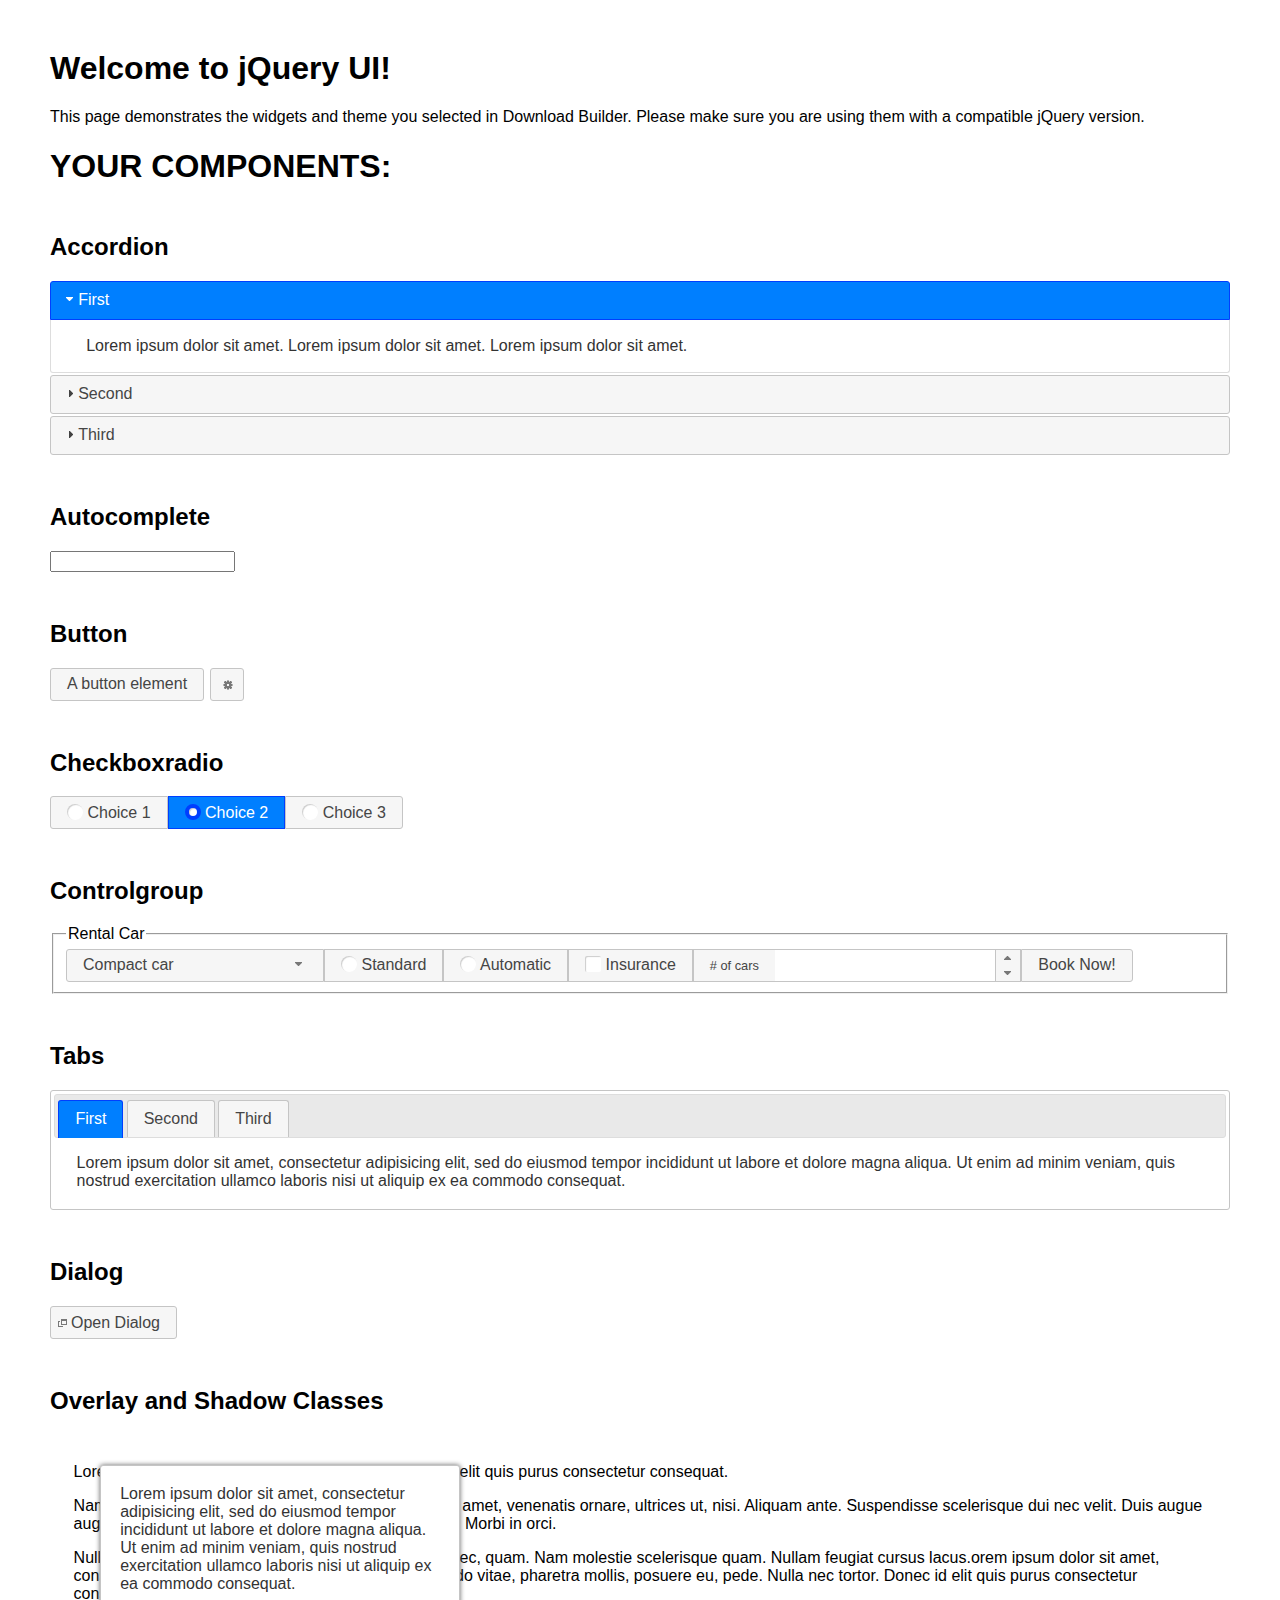
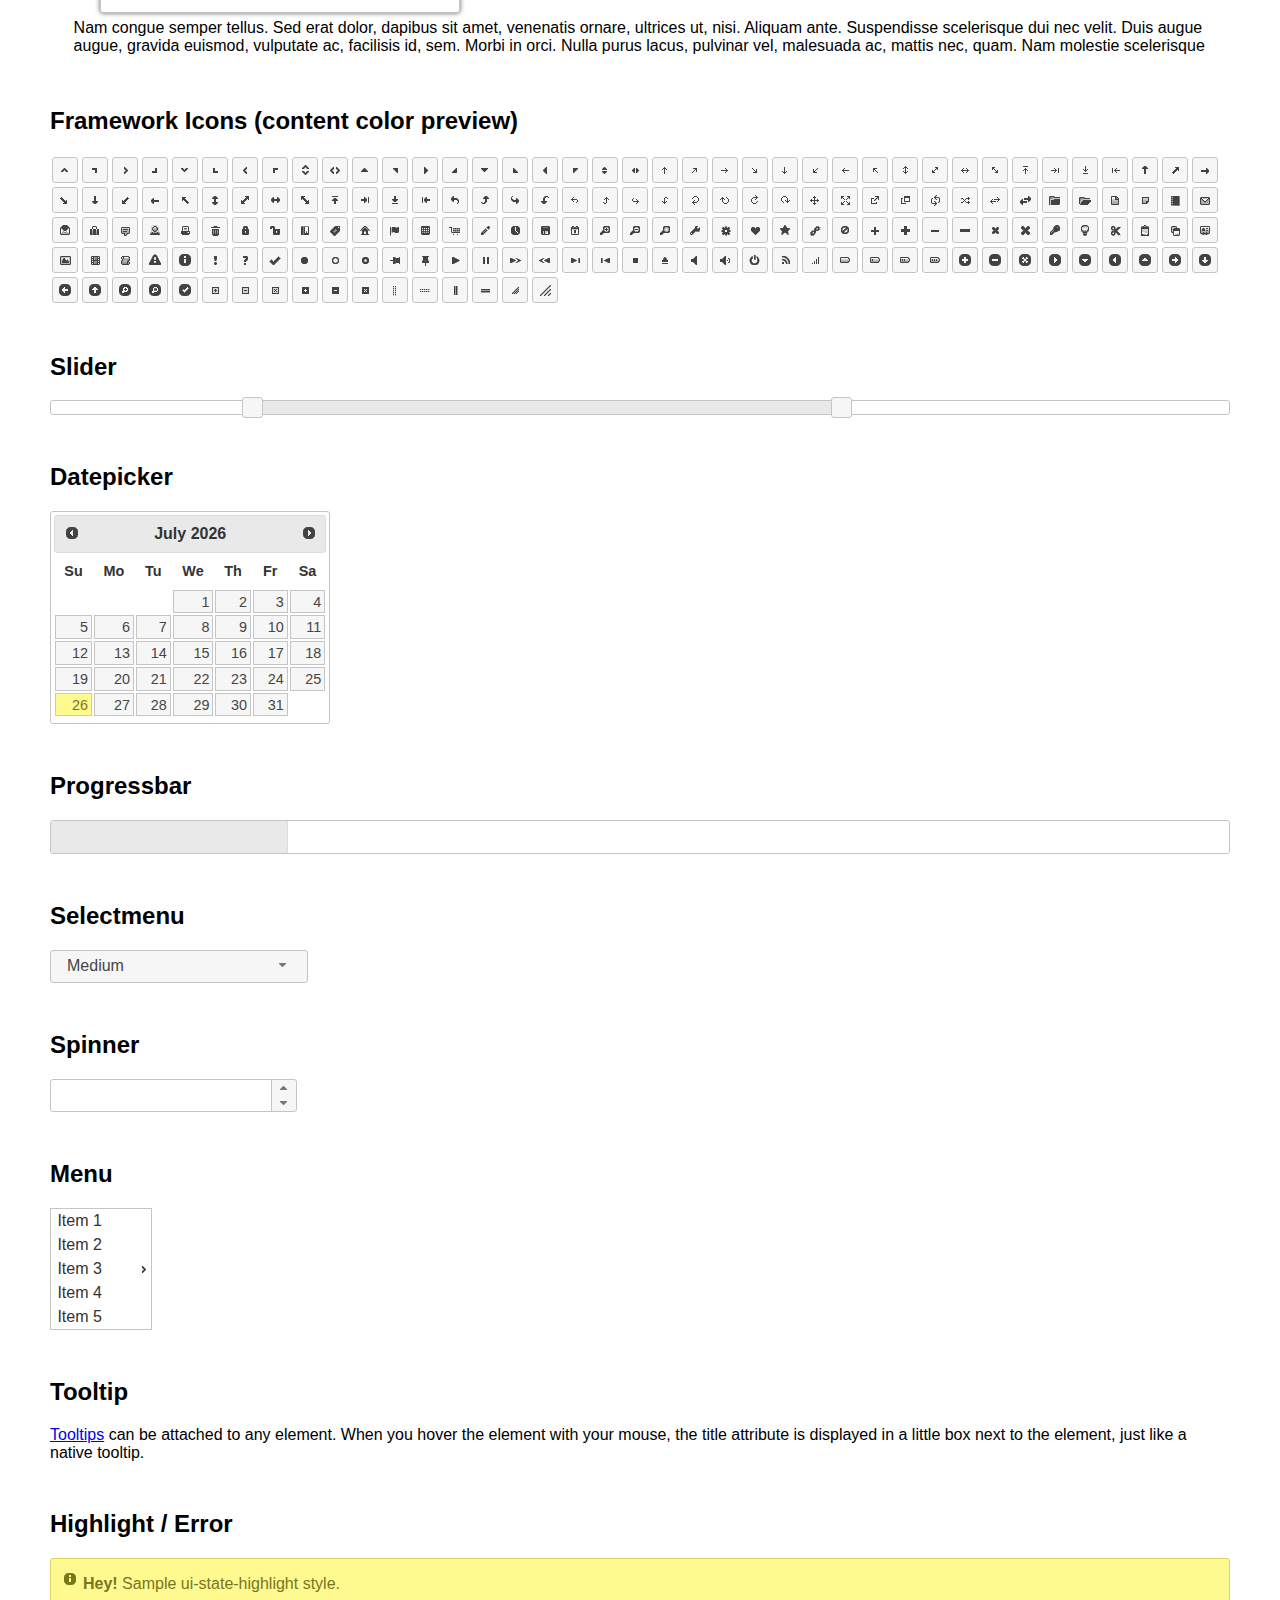
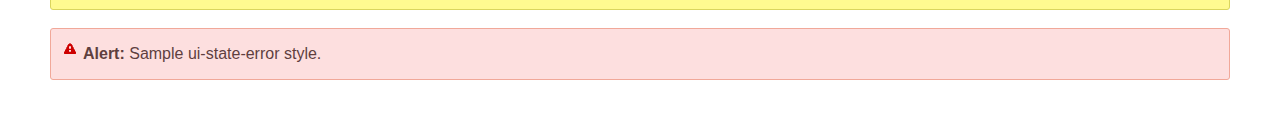
<file: staticfiles/grappelli/jquery/ui/index.html>
<!doctype html>
<html lang="us">
<head>
	<meta charset="utf-8">
	<title>jQuery UI Example Page</title>
	<link href="jquery-ui.css" rel="stylesheet">
	<style>
	body{
		font-family: "Trebuchet MS", sans-serif;
		margin: 50px;
	}
	.demoHeaders {
		margin-top: 2em;
	}
	#dialog-link {
		padding: .4em 1em .4em 20px;
		text-decoration: none;
		position: relative;
	}
	#dialog-link span.ui-icon {
		margin: 0 5px 0 0;
		position: absolute;
		left: .2em;
		top: 50%;
		margin-top: -8px;
	}
	#icons {
		margin: 0;
		padding: 0;
	}
	#icons li {
		margin: 2px;
		position: relative;
		padding: 4px 0;
		cursor: pointer;
		float: left;
		list-style: none;
	}
	#icons span.ui-icon {
		float: left;
		margin: 0 4px;
	}
	.fakewindowcontain .ui-widget-overlay {
		position: absolute;
	}
	select {
		width: 200px;
	}
	</style>
</head>
<body>

<h1>Welcome to jQuery UI!</h1>

<div class="ui-widget">
	<p>This page demonstrates the widgets and theme you selected in Download Builder. Please make sure you are using them with a compatible jQuery version.</p>
</div>

<h1>YOUR COMPONENTS:</h1>

<!-- Accordion -->
<h2 class="demoHeaders">Accordion</h2>
<div id="accordion">
	<h3>First</h3>
	<div>Lorem ipsum dolor sit amet. Lorem ipsum dolor sit amet. Lorem ipsum dolor sit amet.</div>
	<h3>Second</h3>
	<div>Phasellus mattis tincidunt nibh.</div>
	<h3>Third</h3>
	<div>Nam dui erat, auctor a, dignissim quis.</div>
</div>

<!-- Autocomplete -->
<h2 class="demoHeaders">Autocomplete</h2>
<div>
	<input id="autocomplete" title="type &quot;a&quot;">
</div>

<!-- Button -->
<h2 class="demoHeaders">Button</h2>
<button id="button">A button element</button>
<button id="button-icon">An icon-only button</button>

<!-- Checkboxradio -->
<h2 class="demoHeaders">Checkboxradio</h2>
<form style="margin-top: 1em;">
	<div id="radioset">
		<input type="radio" id="radio1" name="radio"><label for="radio1">Choice 1</label>
		<input type="radio" id="radio2" name="radio" checked="checked"><label for="radio2">Choice 2</label>
		<input type="radio" id="radio3" name="radio"><label for="radio3">Choice 3</label>
	</div>
</form>

<!-- Controlgroup -->
<h2 class="demoHeaders">Controlgroup</h2>
<fieldset>
	<legend>Rental Car</legend>
	<div id="controlgroup">
		<select id="car-type">
			<option>Compact car</option>
			<option>Midsize car</option>
			<option>Full size car</option>
			<option>SUV</option>
			<option>Luxury</option>
			<option>Truck</option>
			<option>Van</option>
		</select>
		<label for="transmission-standard">Standard</label>
		<input type="radio" name="transmission" id="transmission-standard">
		<label for="transmission-automatic">Automatic</label>
		<input type="radio" name="transmission" id="transmission-automatic">
		<label for="insurance">Insurance</label>
		<input type="checkbox" name="insurance" id="insurance">
		<label for="horizontal-spinner" class="ui-controlgroup-label"># of cars</label>
		<input id="horizontal-spinner" class="ui-spinner-input">
		<button>Book Now!</button>
	</div>
</fieldset>

<!-- Tabs -->
<h2 class="demoHeaders">Tabs</h2>
<div id="tabs">
	<ul>
		<li><a href="#tabs-1">First</a></li>
		<li><a href="#tabs-2">Second</a></li>
		<li><a href="#tabs-3">Third</a></li>
	</ul>
	<div id="tabs-1">Lorem ipsum dolor sit amet, consectetur adipisicing elit, sed do eiusmod tempor incididunt ut labore et dolore magna aliqua. Ut enim ad minim veniam, quis nostrud exercitation ullamco laboris nisi ut aliquip ex ea commodo consequat.</div>
	<div id="tabs-2">Phasellus mattis tincidunt nibh. Cras orci urna, blandit id, pretium vel, aliquet ornare, felis. Maecenas scelerisque sem non nisl. Fusce sed lorem in enim dictum bibendum.</div>
	<div id="tabs-3">Nam dui erat, auctor a, dignissim quis, sollicitudin eu, felis. Pellentesque nisi urna, interdum eget, sagittis et, consequat vestibulum, lacus. Mauris porttitor ullamcorper augue.</div>
</div>

<h2 class="demoHeaders">Dialog</h2>
<p>
	<button id="dialog-link" class="ui-button ui-corner-all ui-widget">
		<span class="ui-icon ui-icon-newwin"></span>Open Dialog
	</button>
</p>

<h2 class="demoHeaders">Overlay and Shadow Classes</h2>
<div style="position: relative; width: 96%; height: 200px; padding:1% 2%; overflow:hidden;" class="fakewindowcontain">
	<p>Lorem ipsum dolor sit amet,  Nulla nec tortor. Donec id elit quis purus consectetur consequat. </p><p>Nam congue semper tellus. Sed erat dolor, dapibus sit amet, venenatis ornare, ultrices ut, nisi. Aliquam ante. Suspendisse scelerisque dui nec velit. Duis augue augue, gravida euismod, vulputate ac, facilisis id, sem. Morbi in orci. </p><p>Nulla purus lacus, pulvinar vel, malesuada ac, mattis nec, quam. Nam molestie scelerisque quam. Nullam feugiat cursus lacus.orem ipsum dolor sit amet, consectetur adipiscing elit. Donec libero risus, commodo vitae, pharetra mollis, posuere eu, pede. Nulla nec tortor. Donec id elit quis purus consectetur consequat. </p><p>Nam congue semper tellus. Sed erat dolor, dapibus sit amet, venenatis ornare, ultrices ut, nisi. Aliquam ante. Suspendisse scelerisque dui nec velit. Duis augue augue, gravida euismod, vulputate ac, facilisis id, sem. Morbi in orci. Nulla purus lacus, pulvinar vel, malesuada ac, mattis nec, quam. Nam molestie scelerisque quam. </p><p>Nullam feugiat cursus lacus.orem ipsum dolor sit amet, consectetur adipiscing elit. Donec libero risus, commodo vitae, pharetra mollis, posuere eu, pede. Nulla nec tortor. Donec id elit quis purus consectetur consequat. Nam congue semper tellus. Sed erat dolor, dapibus sit amet, venenatis ornare, ultrices ut, nisi. Aliquam ante. </p><p>Suspendisse scelerisque dui nec velit. Duis augue augue, gravida euismod, vulputate ac, facilisis id, sem. Morbi in orci. Nulla purus lacus, pulvinar vel, malesuada ac, mattis nec, quam. Nam molestie scelerisque quam. Nullam feugiat cursus lacus.orem ipsum dolor sit amet, consectetur adipiscing elit. Donec libero risus, commodo vitae, pharetra mollis, posuere eu, pede. Nulla nec tortor. Donec id elit quis purus consectetur consequat. Nam congue semper tellus. Sed erat dolor, dapibus sit amet, venenatis ornare, ultrices ut, nisi. </p>

	<!-- ui-dialog -->
	<div class="ui-widget-overlay ui-front"></div>
	<div style="position: absolute; width: 320px; left: 50px; top: 30px; padding: 1.2em" class="ui-widget ui-front ui-widget-content ui-corner-all ui-widget-shadow">
		Lorem ipsum dolor sit amet, consectetur adipisicing elit, sed do eiusmod tempor incididunt ut labore et dolore magna aliqua. Ut enim ad minim veniam, quis nostrud exercitation ullamco laboris nisi ut aliquip ex ea commodo consequat.
	</div>

</div>

<!-- ui-dialog -->
<div id="dialog" title="Dialog Title">
	<p>Lorem ipsum dolor sit amet, consectetur adipisicing elit, sed do eiusmod tempor incididunt ut labore et dolore magna aliqua. Ut enim ad minim veniam, quis nostrud exercitation ullamco laboris nisi ut aliquip ex ea commodo consequat.</p>
</div>


<h2 class="demoHeaders">Framework Icons (content color preview)</h2>
<ul id="icons" class="ui-widget ui-helper-clearfix">
	<li class="ui-state-default ui-corner-all" title=".ui-icon-caret-1-n"><span class="ui-icon ui-icon-caret-1-n"></span></li>
	<li class="ui-state-default ui-corner-all" title=".ui-icon-caret-1-ne"><span class="ui-icon ui-icon-caret-1-ne"></span></li>
	<li class="ui-state-default ui-corner-all" title=".ui-icon-caret-1-e"><span class="ui-icon ui-icon-caret-1-e"></span></li>
	<li class="ui-state-default ui-corner-all" title=".ui-icon-caret-1-se"><span class="ui-icon ui-icon-caret-1-se"></span></li>
	<li class="ui-state-default ui-corner-all" title=".ui-icon-caret-1-s"><span class="ui-icon ui-icon-caret-1-s"></span></li>
	<li class="ui-state-default ui-corner-all" title=".ui-icon-caret-1-sw"><span class="ui-icon ui-icon-caret-1-sw"></span></li>
	<li class="ui-state-default ui-corner-all" title=".ui-icon-caret-1-w"><span class="ui-icon ui-icon-caret-1-w"></span></li>
	<li class="ui-state-default ui-corner-all" title=".ui-icon-caret-1-nw"><span class="ui-icon ui-icon-caret-1-nw"></span></li>
	<li class="ui-state-default ui-corner-all" title=".ui-icon-caret-2-n-s"><span class="ui-icon ui-icon-caret-2-n-s"></span></li>
	<li class="ui-state-default ui-corner-all" title=".ui-icon-caret-2-e-w"><span class="ui-icon ui-icon-caret-2-e-w"></span></li>
	<li class="ui-state-default ui-corner-all" title=".ui-icon-triangle-1-n"><span class="ui-icon ui-icon-triangle-1-n"></span></li>
	<li class="ui-state-default ui-corner-all" title=".ui-icon-triangle-1-ne"><span class="ui-icon ui-icon-triangle-1-ne"></span></li>
	<li class="ui-state-default ui-corner-all" title=".ui-icon-triangle-1-e"><span class="ui-icon ui-icon-triangle-1-e"></span></li>
	<li class="ui-state-default ui-corner-all" title=".ui-icon-triangle-1-se"><span class="ui-icon ui-icon-triangle-1-se"></span></li>
	<li class="ui-state-default ui-corner-all" title=".ui-icon-triangle-1-s"><span class="ui-icon ui-icon-triangle-1-s"></span></li>
	<li class="ui-state-default ui-corner-all" title=".ui-icon-triangle-1-sw"><span class="ui-icon ui-icon-triangle-1-sw"></span></li>
	<li class="ui-state-default ui-corner-all" title=".ui-icon-triangle-1-w"><span class="ui-icon ui-icon-triangle-1-w"></span></li>
	<li class="ui-state-default ui-corner-all" title=".ui-icon-triangle-1-nw"><span class="ui-icon ui-icon-triangle-1-nw"></span></li>
	<li class="ui-state-default ui-corner-all" title=".ui-icon-triangle-2-n-s"><span class="ui-icon ui-icon-triangle-2-n-s"></span></li>
	<li class="ui-state-default ui-corner-all" title=".ui-icon-triangle-2-e-w"><span class="ui-icon ui-icon-triangle-2-e-w"></span></li>
	<li class="ui-state-default ui-corner-all" title=".ui-icon-arrow-1-n"><span class="ui-icon ui-icon-arrow-1-n"></span></li>
	<li class="ui-state-default ui-corner-all" title=".ui-icon-arrow-1-ne"><span class="ui-icon ui-icon-arrow-1-ne"></span></li>
	<li class="ui-state-default ui-corner-all" title=".ui-icon-arrow-1-e"><span class="ui-icon ui-icon-arrow-1-e"></span></li>
	<li class="ui-state-default ui-corner-all" title=".ui-icon-arrow-1-se"><span class="ui-icon ui-icon-arrow-1-se"></span></li>
	<li class="ui-state-default ui-corner-all" title=".ui-icon-arrow-1-s"><span class="ui-icon ui-icon-arrow-1-s"></span></li>
	<li class="ui-state-default ui-corner-all" title=".ui-icon-arrow-1-sw"><span class="ui-icon ui-icon-arrow-1-sw"></span></li>
	<li class="ui-state-default ui-corner-all" title=".ui-icon-arrow-1-w"><span class="ui-icon ui-icon-arrow-1-w"></span></li>
	<li class="ui-state-default ui-corner-all" title=".ui-icon-arrow-1-nw"><span class="ui-icon ui-icon-arrow-1-nw"></span></li>
	<li class="ui-state-default ui-corner-all" title=".ui-icon-arrow-2-n-s"><span class="ui-icon ui-icon-arrow-2-n-s"></span></li>
	<li class="ui-state-default ui-corner-all" title=".ui-icon-arrow-2-ne-sw"><span class="ui-icon ui-icon-arrow-2-ne-sw"></span></li>
	<li class="ui-state-default ui-corner-all" title=".ui-icon-arrow-2-e-w"><span class="ui-icon ui-icon-arrow-2-e-w"></span></li>
	<li class="ui-state-default ui-corner-all" title=".ui-icon-arrow-2-se-nw"><span class="ui-icon ui-icon-arrow-2-se-nw"></span></li>
	<li class="ui-state-default ui-corner-all" title=".ui-icon-arrowstop-1-n"><span class="ui-icon ui-icon-arrowstop-1-n"></span></li>
	<li class="ui-state-default ui-corner-all" title=".ui-icon-arrowstop-1-e"><span class="ui-icon ui-icon-arrowstop-1-e"></span></li>
	<li class="ui-state-default ui-corner-all" title=".ui-icon-arrowstop-1-s"><span class="ui-icon ui-icon-arrowstop-1-s"></span></li>
	<li class="ui-state-default ui-corner-all" title=".ui-icon-arrowstop-1-w"><span class="ui-icon ui-icon-arrowstop-1-w"></span></li>
	<li class="ui-state-default ui-corner-all" title=".ui-icon-arrowthick-1-n"><span class="ui-icon ui-icon-arrowthick-1-n"></span></li>
	<li class="ui-state-default ui-corner-all" title=".ui-icon-arrowthick-1-ne"><span class="ui-icon ui-icon-arrowthick-1-ne"></span></li>
	<li class="ui-state-default ui-corner-all" title=".ui-icon-arrowthick-1-e"><span class="ui-icon ui-icon-arrowthick-1-e"></span></li>
	<li class="ui-state-default ui-corner-all" title=".ui-icon-arrowthick-1-se"><span class="ui-icon ui-icon-arrowthick-1-se"></span></li>
	<li class="ui-state-default ui-corner-all" title=".ui-icon-arrowthick-1-s"><span class="ui-icon ui-icon-arrowthick-1-s"></span></li>
	<li class="ui-state-default ui-corner-all" title=".ui-icon-arrowthick-1-sw"><span class="ui-icon ui-icon-arrowthick-1-sw"></span></li>
	<li class="ui-state-default ui-corner-all" title=".ui-icon-arrowthick-1-w"><span class="ui-icon ui-icon-arrowthick-1-w"></span></li>
	<li class="ui-state-default ui-corner-all" title=".ui-icon-arrowthick-1-nw"><span class="ui-icon ui-icon-arrowthick-1-nw"></span></li>
	<li class="ui-state-default ui-corner-all" title=".ui-icon-arrowthick-2-n-s"><span class="ui-icon ui-icon-arrowthick-2-n-s"></span></li>
	<li class="ui-state-default ui-corner-all" title=".ui-icon-arrowthick-2-ne-sw"><span class="ui-icon ui-icon-arrowthick-2-ne-sw"></span></li>
	<li class="ui-state-default ui-corner-all" title=".ui-icon-arrowthick-2-e-w"><span class="ui-icon ui-icon-arrowthick-2-e-w"></span></li>
	<li class="ui-state-default ui-corner-all" title=".ui-icon-arrowthick-2-se-nw"><span class="ui-icon ui-icon-arrowthick-2-se-nw"></span></li>
	<li class="ui-state-default ui-corner-all" title=".ui-icon-arrowthickstop-1-n"><span class="ui-icon ui-icon-arrowthickstop-1-n"></span></li>
	<li class="ui-state-default ui-corner-all" title=".ui-icon-arrowthickstop-1-e"><span class="ui-icon ui-icon-arrowthickstop-1-e"></span></li>
	<li class="ui-state-default ui-corner-all" title=".ui-icon-arrowthickstop-1-s"><span class="ui-icon ui-icon-arrowthickstop-1-s"></span></li>
	<li class="ui-state-default ui-corner-all" title=".ui-icon-arrowthickstop-1-w"><span class="ui-icon ui-icon-arrowthickstop-1-w"></span></li>
	<li class="ui-state-default ui-corner-all" title=".ui-icon-arrowreturnthick-1-w"><span class="ui-icon ui-icon-arrowreturnthick-1-w"></span></li>
	<li class="ui-state-default ui-corner-all" title=".ui-icon-arrowreturnthick-1-n"><span class="ui-icon ui-icon-arrowreturnthick-1-n"></span></li>
	<li class="ui-state-default ui-corner-all" title=".ui-icon-arrowreturnthick-1-e"><span class="ui-icon ui-icon-arrowreturnthick-1-e"></span></li>
	<li class="ui-state-default ui-corner-all" title=".ui-icon-arrowreturnthick-1-s"><span class="ui-icon ui-icon-arrowreturnthick-1-s"></span></li>
	<li class="ui-state-default ui-corner-all" title=".ui-icon-arrowreturn-1-w"><span class="ui-icon ui-icon-arrowreturn-1-w"></span></li>
	<li class="ui-state-default ui-corner-all" title=".ui-icon-arrowreturn-1-n"><span class="ui-icon ui-icon-arrowreturn-1-n"></span></li>
	<li class="ui-state-default ui-corner-all" title=".ui-icon-arrowreturn-1-e"><span class="ui-icon ui-icon-arrowreturn-1-e"></span></li>
	<li class="ui-state-default ui-corner-all" title=".ui-icon-arrowreturn-1-s"><span class="ui-icon ui-icon-arrowreturn-1-s"></span></li>
	<li class="ui-state-default ui-corner-all" title=".ui-icon-arrowrefresh-1-w"><span class="ui-icon ui-icon-arrowrefresh-1-w"></span></li>
	<li class="ui-state-default ui-corner-all" title=".ui-icon-arrowrefresh-1-n"><span class="ui-icon ui-icon-arrowrefresh-1-n"></span></li>
	<li class="ui-state-default ui-corner-all" title=".ui-icon-arrowrefresh-1-e"><span class="ui-icon ui-icon-arrowrefresh-1-e"></span></li>
	<li class="ui-state-default ui-corner-all" title=".ui-icon-arrowrefresh-1-s"><span class="ui-icon ui-icon-arrowrefresh-1-s"></span></li>
	<li class="ui-state-default ui-corner-all" title=".ui-icon-arrow-4"><span class="ui-icon ui-icon-arrow-4"></span></li>
	<li class="ui-state-default ui-corner-all" title=".ui-icon-arrow-4-diag"><span class="ui-icon ui-icon-arrow-4-diag"></span></li>
	<li class="ui-state-default ui-corner-all" title=".ui-icon-extlink"><span class="ui-icon ui-icon-extlink"></span></li>
	<li class="ui-state-default ui-corner-all" title=".ui-icon-newwin"><span class="ui-icon ui-icon-newwin"></span></li>
	<li class="ui-state-default ui-corner-all" title=".ui-icon-refresh"><span class="ui-icon ui-icon-refresh"></span></li>
	<li class="ui-state-default ui-corner-all" title=".ui-icon-shuffle"><span class="ui-icon ui-icon-shuffle"></span></li>
	<li class="ui-state-default ui-corner-all" title=".ui-icon-transfer-e-w"><span class="ui-icon ui-icon-transfer-e-w"></span></li>
	<li class="ui-state-default ui-corner-all" title=".ui-icon-transferthick-e-w"><span class="ui-icon ui-icon-transferthick-e-w"></span></li>
	<li class="ui-state-default ui-corner-all" title=".ui-icon-folder-collapsed"><span class="ui-icon ui-icon-folder-collapsed"></span></li>
	<li class="ui-state-default ui-corner-all" title=".ui-icon-folder-open"><span class="ui-icon ui-icon-folder-open"></span></li>
	<li class="ui-state-default ui-corner-all" title=".ui-icon-document"><span class="ui-icon ui-icon-document"></span></li>
	<li class="ui-state-default ui-corner-all" title=".ui-icon-document-b"><span class="ui-icon ui-icon-document-b"></span></li>
	<li class="ui-state-default ui-corner-all" title=".ui-icon-note"><span class="ui-icon ui-icon-note"></span></li>
	<li class="ui-state-default ui-corner-all" title=".ui-icon-mail-closed"><span class="ui-icon ui-icon-mail-closed"></span></li>
	<li class="ui-state-default ui-corner-all" title=".ui-icon-mail-open"><span class="ui-icon ui-icon-mail-open"></span></li>
	<li class="ui-state-default ui-corner-all" title=".ui-icon-suitcase"><span class="ui-icon ui-icon-suitcase"></span></li>
	<li class="ui-state-default ui-corner-all" title=".ui-icon-comment"><span class="ui-icon ui-icon-comment"></span></li>
	<li class="ui-state-default ui-corner-all" title=".ui-icon-person"><span class="ui-icon ui-icon-person"></span></li>
	<li class="ui-state-default ui-corner-all" title=".ui-icon-print"><span class="ui-icon ui-icon-print"></span></li>
	<li class="ui-state-default ui-corner-all" title=".ui-icon-trash"><span class="ui-icon ui-icon-trash"></span></li>
	<li class="ui-state-default ui-corner-all" title=".ui-icon-locked"><span class="ui-icon ui-icon-locked"></span></li>
	<li class="ui-state-default ui-corner-all" title=".ui-icon-unlocked"><span class="ui-icon ui-icon-unlocked"></span></li>
	<li class="ui-state-default ui-corner-all" title=".ui-icon-bookmark"><span class="ui-icon ui-icon-bookmark"></span></li>
	<li class="ui-state-default ui-corner-all" title=".ui-icon-tag"><span class="ui-icon ui-icon-tag"></span></li>
	<li class="ui-state-default ui-corner-all" title=".ui-icon-home"><span class="ui-icon ui-icon-home"></span></li>
	<li class="ui-state-default ui-corner-all" title=".ui-icon-flag"><span class="ui-icon ui-icon-flag"></span></li>
	<li class="ui-state-default ui-corner-all" title=".ui-icon-calculator"><span class="ui-icon ui-icon-calculator"></span></li>
	<li class="ui-state-default ui-corner-all" title=".ui-icon-cart"><span class="ui-icon ui-icon-cart"></span></li>
	<li class="ui-state-default ui-corner-all" title=".ui-icon-pencil"><span class="ui-icon ui-icon-pencil"></span></li>
	<li class="ui-state-default ui-corner-all" title=".ui-icon-clock"><span class="ui-icon ui-icon-clock"></span></li>
	<li class="ui-state-default ui-corner-all" title=".ui-icon-disk"><span class="ui-icon ui-icon-disk"></span></li>
	<li class="ui-state-default ui-corner-all" title=".ui-icon-calendar"><span class="ui-icon ui-icon-calendar"></span></li>
	<li class="ui-state-default ui-corner-all" title=".ui-icon-zoomin"><span class="ui-icon ui-icon-zoomin"></span></li>
	<li class="ui-state-default ui-corner-all" title=".ui-icon-zoomout"><span class="ui-icon ui-icon-zoomout"></span></li>
	<li class="ui-state-default ui-corner-all" title=".ui-icon-search"><span class="ui-icon ui-icon-search"></span></li>
	<li class="ui-state-default ui-corner-all" title=".ui-icon-wrench"><span class="ui-icon ui-icon-wrench"></span></li>
	<li class="ui-state-default ui-corner-all" title=".ui-icon-gear"><span class="ui-icon ui-icon-gear"></span></li>
	<li class="ui-state-default ui-corner-all" title=".ui-icon-heart"><span class="ui-icon ui-icon-heart"></span></li>
	<li class="ui-state-default ui-corner-all" title=".ui-icon-star"><span class="ui-icon ui-icon-star"></span></li>
	<li class="ui-state-default ui-corner-all" title=".ui-icon-link"><span class="ui-icon ui-icon-link"></span></li>
	<li class="ui-state-default ui-corner-all" title=".ui-icon-cancel"><span class="ui-icon ui-icon-cancel"></span></li>
	<li class="ui-state-default ui-corner-all" title=".ui-icon-plus"><span class="ui-icon ui-icon-plus"></span></li>
	<li class="ui-state-default ui-corner-all" title=".ui-icon-plusthick"><span class="ui-icon ui-icon-plusthick"></span></li>
	<li class="ui-state-default ui-corner-all" title=".ui-icon-minus"><span class="ui-icon ui-icon-minus"></span></li>
	<li class="ui-state-default ui-corner-all" title=".ui-icon-minusthick"><span class="ui-icon ui-icon-minusthick"></span></li>
	<li class="ui-state-default ui-corner-all" title=".ui-icon-close"><span class="ui-icon ui-icon-close"></span></li>
	<li class="ui-state-default ui-corner-all" title=".ui-icon-closethick"><span class="ui-icon ui-icon-closethick"></span></li>
	<li class="ui-state-default ui-corner-all" title=".ui-icon-key"><span class="ui-icon ui-icon-key"></span></li>
	<li class="ui-state-default ui-corner-all" title=".ui-icon-lightbulb"><span class="ui-icon ui-icon-lightbulb"></span></li>
	<li class="ui-state-default ui-corner-all" title=".ui-icon-scissors"><span class="ui-icon ui-icon-scissors"></span></li>
	<li class="ui-state-default ui-corner-all" title=".ui-icon-clipboard"><span class="ui-icon ui-icon-clipboard"></span></li>
	<li class="ui-state-default ui-corner-all" title=".ui-icon-copy"><span class="ui-icon ui-icon-copy"></span></li>
	<li class="ui-state-default ui-corner-all" title=".ui-icon-contact"><span class="ui-icon ui-icon-contact"></span></li>
	<li class="ui-state-default ui-corner-all" title=".ui-icon-image"><span class="ui-icon ui-icon-image"></span></li>
	<li class="ui-state-default ui-corner-all" title=".ui-icon-video"><span class="ui-icon ui-icon-video"></span></li>
	<li class="ui-state-default ui-corner-all" title=".ui-icon-script"><span class="ui-icon ui-icon-script"></span></li>
	<li class="ui-state-default ui-corner-all" title=".ui-icon-alert"><span class="ui-icon ui-icon-alert"></span></li>
	<li class="ui-state-default ui-corner-all" title=".ui-icon-info"><span class="ui-icon ui-icon-info"></span></li>
	<li class="ui-state-default ui-corner-all" title=".ui-icon-notice"><span class="ui-icon ui-icon-notice"></span></li>
	<li class="ui-state-default ui-corner-all" title=".ui-icon-help"><span class="ui-icon ui-icon-help"></span></li>
	<li class="ui-state-default ui-corner-all" title=".ui-icon-check"><span class="ui-icon ui-icon-check"></span></li>
	<li class="ui-state-default ui-corner-all" title=".ui-icon-bullet"><span class="ui-icon ui-icon-bullet"></span></li>
	<li class="ui-state-default ui-corner-all" title=".ui-icon-radio-off"><span class="ui-icon ui-icon-radio-off"></span></li>
	<li class="ui-state-default ui-corner-all" title=".ui-icon-radio-on"><span class="ui-icon ui-icon-radio-on"></span></li>
	<li class="ui-state-default ui-corner-all" title=".ui-icon-pin-w"><span class="ui-icon ui-icon-pin-w"></span></li>
	<li class="ui-state-default ui-corner-all" title=".ui-icon-pin-s"><span class="ui-icon ui-icon-pin-s"></span></li>
	<li class="ui-state-default ui-corner-all" title=".ui-icon-play"><span class="ui-icon ui-icon-play"></span></li>
	<li class="ui-state-default ui-corner-all" title=".ui-icon-pause"><span class="ui-icon ui-icon-pause"></span></li>
	<li class="ui-state-default ui-corner-all" title=".ui-icon-seek-next"><span class="ui-icon ui-icon-seek-next"></span></li>
	<li class="ui-state-default ui-corner-all" title=".ui-icon-seek-prev"><span class="ui-icon ui-icon-seek-prev"></span></li>
	<li class="ui-state-default ui-corner-all" title=".ui-icon-seek-end"><span class="ui-icon ui-icon-seek-end"></span></li>
	<li class="ui-state-default ui-corner-all" title=".ui-icon-seek-first"><span class="ui-icon ui-icon-seek-first"></span></li>
	<li class="ui-state-default ui-corner-all" title=".ui-icon-stop"><span class="ui-icon ui-icon-stop"></span></li>
	<li class="ui-state-default ui-corner-all" title=".ui-icon-eject"><span class="ui-icon ui-icon-eject"></span></li>
	<li class="ui-state-default ui-corner-all" title=".ui-icon-volume-off"><span class="ui-icon ui-icon-volume-off"></span></li>
	<li class="ui-state-default ui-corner-all" title=".ui-icon-volume-on"><span class="ui-icon ui-icon-volume-on"></span></li>
	<li class="ui-state-default ui-corner-all" title=".ui-icon-power"><span class="ui-icon ui-icon-power"></span></li>
	<li class="ui-state-default ui-corner-all" title=".ui-icon-signal-diag"><span class="ui-icon ui-icon-signal-diag"></span></li>
	<li class="ui-state-default ui-corner-all" title=".ui-icon-signal"><span class="ui-icon ui-icon-signal"></span></li>
	<li class="ui-state-default ui-corner-all" title=".ui-icon-battery-0"><span class="ui-icon ui-icon-battery-0"></span></li>
	<li class="ui-state-default ui-corner-all" title=".ui-icon-battery-1"><span class="ui-icon ui-icon-battery-1"></span></li>
	<li class="ui-state-default ui-corner-all" title=".ui-icon-battery-2"><span class="ui-icon ui-icon-battery-2"></span></li>
	<li class="ui-state-default ui-corner-all" title=".ui-icon-battery-3"><span class="ui-icon ui-icon-battery-3"></span></li>
	<li class="ui-state-default ui-corner-all" title=".ui-icon-circle-plus"><span class="ui-icon ui-icon-circle-plus"></span></li>
	<li class="ui-state-default ui-corner-all" title=".ui-icon-circle-minus"><span class="ui-icon ui-icon-circle-minus"></span></li>
	<li class="ui-state-default ui-corner-all" title=".ui-icon-circle-close"><span class="ui-icon ui-icon-circle-close"></span></li>
	<li class="ui-state-default ui-corner-all" title=".ui-icon-circle-triangle-e"><span class="ui-icon ui-icon-circle-triangle-e"></span></li>
	<li class="ui-state-default ui-corner-all" title=".ui-icon-circle-triangle-s"><span class="ui-icon ui-icon-circle-triangle-s"></span></li>
	<li class="ui-state-default ui-corner-all" title=".ui-icon-circle-triangle-w"><span class="ui-icon ui-icon-circle-triangle-w"></span></li>
	<li class="ui-state-default ui-corner-all" title=".ui-icon-circle-triangle-n"><span class="ui-icon ui-icon-circle-triangle-n"></span></li>
	<li class="ui-state-default ui-corner-all" title=".ui-icon-circle-arrow-e"><span class="ui-icon ui-icon-circle-arrow-e"></span></li>
	<li class="ui-state-default ui-corner-all" title=".ui-icon-circle-arrow-s"><span class="ui-icon ui-icon-circle-arrow-s"></span></li>
	<li class="ui-state-default ui-corner-all" title=".ui-icon-circle-arrow-w"><span class="ui-icon ui-icon-circle-arrow-w"></span></li>
	<li class="ui-state-default ui-corner-all" title=".ui-icon-circle-arrow-n"><span class="ui-icon ui-icon-circle-arrow-n"></span></li>
	<li class="ui-state-default ui-corner-all" title=".ui-icon-circle-zoomin"><span class="ui-icon ui-icon-circle-zoomin"></span></li>
	<li class="ui-state-default ui-corner-all" title=".ui-icon-circle-zoomout"><span class="ui-icon ui-icon-circle-zoomout"></span></li>
	<li class="ui-state-default ui-corner-all" title=".ui-icon-circle-check"><span class="ui-icon ui-icon-circle-check"></span></li>
	<li class="ui-state-default ui-corner-all" title=".ui-icon-circlesmall-plus"><span class="ui-icon ui-icon-circlesmall-plus"></span></li>
	<li class="ui-state-default ui-corner-all" title=".ui-icon-circlesmall-minus"><span class="ui-icon ui-icon-circlesmall-minus"></span></li>
	<li class="ui-state-default ui-corner-all" title=".ui-icon-circlesmall-close"><span class="ui-icon ui-icon-circlesmall-close"></span></li>
	<li class="ui-state-default ui-corner-all" title=".ui-icon-squaresmall-plus"><span class="ui-icon ui-icon-squaresmall-plus"></span></li>
	<li class="ui-state-default ui-corner-all" title=".ui-icon-squaresmall-minus"><span class="ui-icon ui-icon-squaresmall-minus"></span></li>
	<li class="ui-state-default ui-corner-all" title=".ui-icon-squaresmall-close"><span class="ui-icon ui-icon-squaresmall-close"></span></li>
	<li class="ui-state-default ui-corner-all" title=".ui-icon-grip-dotted-vertical"><span class="ui-icon ui-icon-grip-dotted-vertical"></span></li>
	<li class="ui-state-default ui-corner-all" title=".ui-icon-grip-dotted-horizontal"><span class="ui-icon ui-icon-grip-dotted-horizontal"></span></li>
	<li class="ui-state-default ui-corner-all" title=".ui-icon-grip-solid-vertical"><span class="ui-icon ui-icon-grip-solid-vertical"></span></li>
	<li class="ui-state-default ui-corner-all" title=".ui-icon-grip-solid-horizontal"><span class="ui-icon ui-icon-grip-solid-horizontal"></span></li>
	<li class="ui-state-default ui-corner-all" title=".ui-icon-gripsmall-diagonal-se"><span class="ui-icon ui-icon-gripsmall-diagonal-se"></span></li>
	<li class="ui-state-default ui-corner-all" title=".ui-icon-grip-diagonal-se"><span class="ui-icon ui-icon-grip-diagonal-se"></span></li>
</ul>

<!-- Slider -->
<h2 class="demoHeaders">Slider</h2>
<div id="slider"></div>

<!-- Datepicker -->
<h2 class="demoHeaders">Datepicker</h2>
<div id="datepicker"></div>

<!-- Progressbar -->
<h2 class="demoHeaders">Progressbar</h2>
<div id="progressbar"></div>

<!-- Progressbar -->
<h2 class="demoHeaders">Selectmenu</h2>
<select id="selectmenu">
	<option>Slower</option>
	<option>Slow</option>
	<option selected="selected">Medium</option>
	<option>Fast</option>
	<option>Faster</option>
</select>

<!-- Spinner -->
<h2 class="demoHeaders">Spinner</h2>
<input id="spinner">

<!-- Menu -->
<h2 class="demoHeaders">Menu</h2>
<ul style="width:100px;" id="menu">
	<li><div>Item 1</div></li>
	<li><div>Item 2</div></li>
	<li><div>Item 3</div>
		<ul>
			<li><div>Item 3-1</div></li>
			<li><div>Item 3-2</div></li>
			<li><div>Item 3-3</div></li>
			<li><div>Item 3-4</div></li>
			<li><div>Item 3-5</div></li>
		</ul>
	</li>
	<li><div>Item 4</div></li>
	<li><div>Item 5</div></li>
</ul>

<!-- Tooltip -->
<h2 class="demoHeaders">Tooltip</h2>
<p id="tooltip">
	<a href="#" title="That&apos;s what this widget is">Tooltips</a> can be attached to any element. When you hover
the element with your mouse, the title attribute is displayed in a little box next to the element, just like a native tooltip.
</p>

<!-- Highlight / Error -->
<h2 class="demoHeaders">Highlight / Error</h2>
<div class="ui-widget">
	<div class="ui-state-highlight ui-corner-all" style="margin-top: 20px; padding: 0 .7em;">
		<p><span class="ui-icon ui-icon-info" style="float: left; margin-right: .3em;"></span>
		<strong>Hey!</strong> Sample ui-state-highlight style.</p>
	</div>
</div>
<br>
<div class="ui-widget">
	<div class="ui-state-error ui-corner-all" style="padding: 0 .7em;">
		<p><span class="ui-icon ui-icon-alert" style="float: left; margin-right: .3em;"></span>
		<strong>Alert:</strong> Sample ui-state-error style.</p>
	</div>
</div>

<script src="external/jquery/jquery.js"></script>
<script src="jquery-ui.js"></script>
<script>
$( "#accordion" ).accordion();

var availableTags = [
	"ActionScript",
	"AppleScript",
	"Asp",
	"BASIC",
	"C",
	"C++",
	"Clojure",
	"COBOL",
	"ColdFusion",
	"Erlang",
	"Fortran",
	"Groovy",
	"Haskell",
	"Java",
	"JavaScript",
	"Lisp",
	"Perl",
	"PHP",
	"Python",
	"Ruby",
	"Scala",
	"Scheme"
];
$( "#autocomplete" ).autocomplete({
	source: availableTags
});

$( "#button" ).button();
$( "#button-icon" ).button({
	icon: "ui-icon-gear",
	showLabel: false
});

$( "#radioset" ).buttonset();

$( "#controlgroup" ).controlgroup();

$( "#tabs" ).tabs();

$( "#dialog" ).dialog({
	autoOpen: false,
	width: 400,
	buttons: [
		{
			text: "Ok",
			click: function() {
				$( this ).dialog( "close" );
			}
		},
		{
			text: "Cancel",
			click: function() {
				$( this ).dialog( "close" );
			}
		}
	]
});

// Link to open the dialog
$( "#dialog-link" ).click(function( event ) {
	$( "#dialog" ).dialog( "open" );
	event.preventDefault();
});

$( "#datepicker" ).datepicker({
	inline: true
});

$( "#slider" ).slider({
	range: true,
	values: [ 17, 67 ]
});

$( "#progressbar" ).progressbar({
	value: 20
});

$( "#spinner" ).spinner();

$( "#menu" ).menu();

$( "#tooltip" ).tooltip();

$( "#selectmenu" ).selectmenu();

// Hover states on the static widgets
$( "#dialog-link, #icons li" ).hover(
	function() {
		$( this ).addClass( "ui-state-hover" );
	},
	function() {
		$( this ).removeClass( "ui-state-hover" );
	}
);
</script>
</body>
</html>
</file>
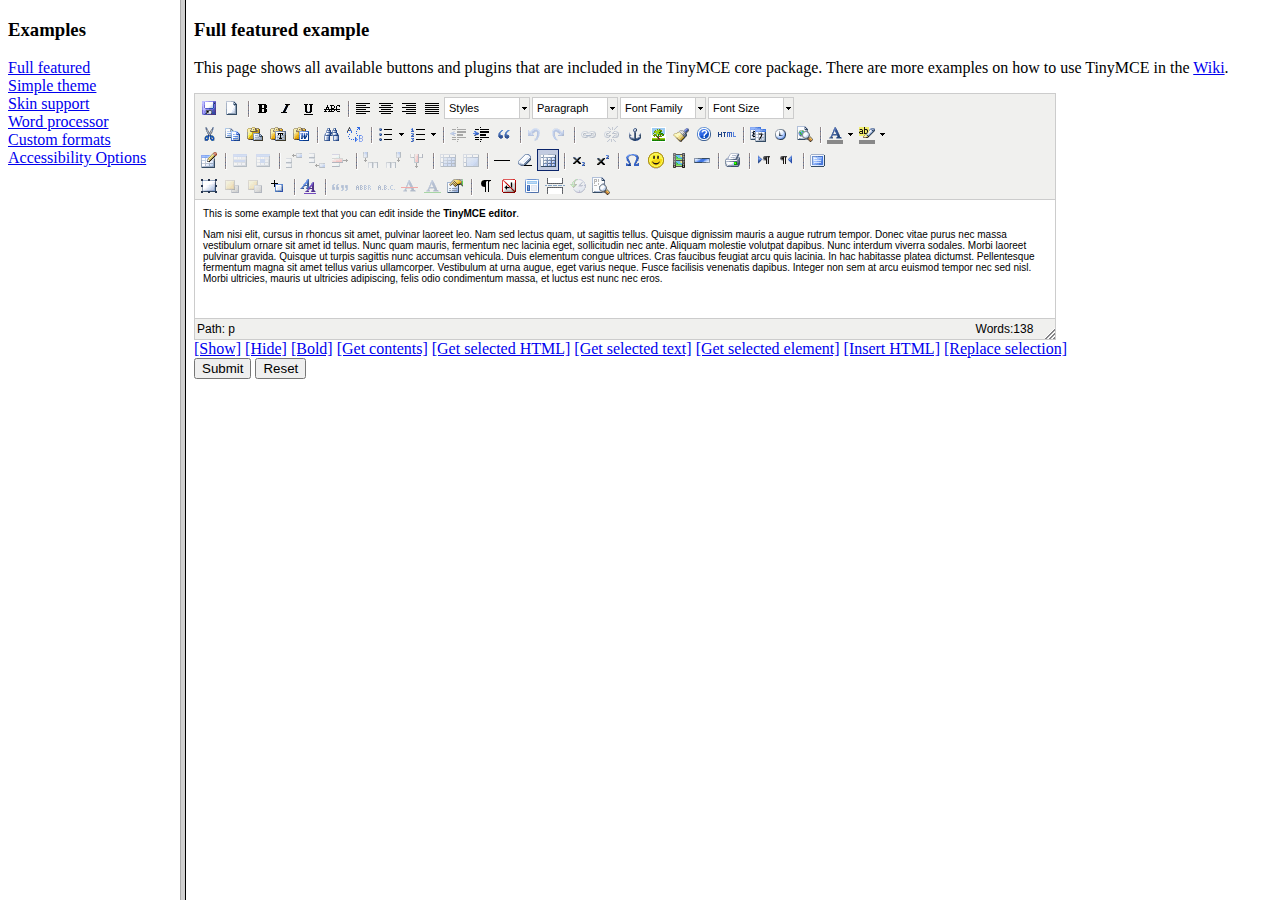
<file: staticfiles/grappelli/tinymce/examples/index.html>
<!DOCTYPE HTML PUBLIC "-//W3C//DTD HTML 4.01 Frameset//EN" "http://www.w3.org/TR/html4/frameset.dtd">
<html>
<head>
	<title>TinyMCE examples</title>
</head>
<frameset cols="180,80%">
	<frame src="menu.html" name="menu" />
	<frame src="full.html" name="main" />
</frameset>
</html>
</file>
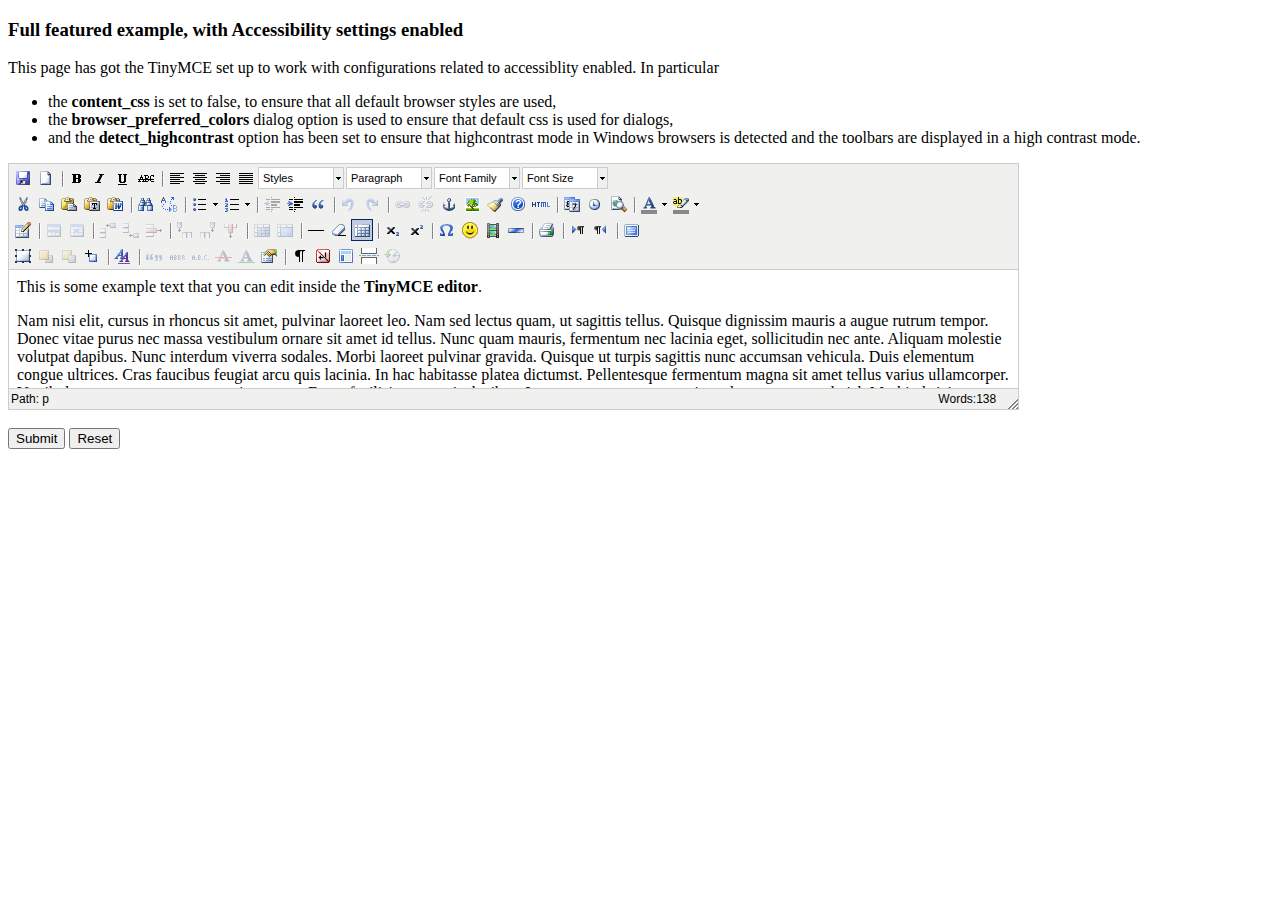
<file: staticfiles/grappelli/tinymce/examples/accessibility.html>
<!DOCTYPE html PUBLIC "-//W3C//DTD XHTML 1.0 Strict//EN" "http://www.w3.org/TR/xhtml1/DTD/xhtml1-strict.dtd">
<html xmlns="http://www.w3.org/1999/xhtml">
<head>
<title>Full featured example</title>

<!-- TinyMCE -->
<script type="text/javascript" src="../jscripts/tiny_mce/tiny_mce.js"></script>
<script type="text/javascript">
	tinyMCE.init({
		// General options
		mode : "textareas",
		theme : "advanced",
		plugins : "pagebreak,style,layer,table,save,advhr,advimage,advlink,emotions,iespell,insertdatetime,preview,media,searchreplace,print,contextmenu,paste,directionality,fullscreen,noneditable,visualchars,nonbreaking,xhtmlxtras,template,wordcount,advlist,autosave",

		// Theme options
		theme_advanced_buttons1 : "save,newdocument,|,bold,italic,underline,strikethrough,|,justifyleft,justifycenter,justifyright,justifyfull,styleselect,formatselect,fontselect,fontsizeselect",
		theme_advanced_buttons2 : "cut,copy,paste,pastetext,pasteword,|,search,replace,|,bullist,numlist,|,outdent,indent,blockquote,|,undo,redo,|,link,unlink,anchor,image,cleanup,help,code,|,insertdate,inserttime,preview,|,forecolor,backcolor",
		theme_advanced_buttons3 : "tablecontrols,|,hr,removeformat,visualaid,|,sub,sup,|,charmap,emotions,iespell,media,advhr,|,print,|,ltr,rtl,|,fullscreen",
		theme_advanced_buttons4 : "insertlayer,moveforward,movebackward,absolute,|,styleprops,|,cite,abbr,acronym,del,ins,attribs,|,visualchars,nonbreaking,template,pagebreak,restoredraft",
		theme_advanced_toolbar_location : "top",
		theme_advanced_toolbar_align : "left",
		theme_advanced_statusbar_location : "bottom",
		theme_advanced_resizing : true,

		// Example content CSS (should be your site CSS)
		// using false to ensure that the default browser settings are used for best Accessibility
		// ACCESSIBILITY SETTINGS
		content_css : false,
		// Use browser preferred colors for dialogs.
		browser_preferred_colors : true,
		detect_highcontrast : true,

		// Drop lists for link/image/media/template dialogs
		template_external_list_url : "lists/template_list.js",
		external_link_list_url : "lists/link_list.js",
		external_image_list_url : "lists/image_list.js",
		media_external_list_url : "lists/media_list.js",

		// Style formats
		style_formats : [
			{title : 'Bold text', inline : 'b'},
			{title : 'Red text', inline : 'span', styles : {color : '#ff0000'}},
			{title : 'Red header', block : 'h1', styles : {color : '#ff0000'}},
			{title : 'Example 1', inline : 'span', classes : 'example1'},
			{title : 'Example 2', inline : 'span', classes : 'example2'},
			{title : 'Table styles'},
			{title : 'Table row 1', selector : 'tr', classes : 'tablerow1'}
		],

		// Replace values for the template plugin
		template_replace_values : {
			username : "Some User",
			staffid : "991234"
		}
	});
</script>
<!-- /TinyMCE -->

</head>
<body>

<form method="post" action="http://tinymce.moxiecode.com/dump.php?example=true">
	<div>
		<h3>Full featured example, with Accessibility settings enabled</h3>

		<p>
			This page has got the TinyMCE set up to work with configurations related to accessiblity enabled.
			In particular
			<ul>
			<li>the <strong>content_css</strong> is set to false, to ensure that all default browser styles are used, </li>
			<li>the <strong>browser_preferred_colors</strong> dialog option is used to ensure that default css is used for dialogs, </li>
			<li>and the <strong>detect_highcontrast</strong> option has been set to ensure that highcontrast mode in Windows browsers
			is detected and the toolbars are displayed in a high contrast mode.</li>
			</ul>
		</p>

		<!-- Gets replaced with TinyMCE, remember HTML in a textarea should be encoded -->
		<div>
			<textarea id="elm1" name="elm1" rows="15" cols="80" style="width: 80%">
				&lt;p&gt;
					This is some example text that you can edit inside the &lt;strong&gt;TinyMCE editor&lt;/strong&gt;.
				&lt;/p&gt;
				&lt;p&gt;
				Nam nisi elit, cursus in rhoncus sit amet, pulvinar laoreet leo. Nam sed lectus quam, ut sagittis tellus. Quisque dignissim mauris a augue rutrum tempor. Donec vitae purus nec massa vestibulum ornare sit amet id tellus. Nunc quam mauris, fermentum nec lacinia eget, sollicitudin nec ante. Aliquam molestie volutpat dapibus. Nunc interdum viverra sodales. Morbi laoreet pulvinar gravida. Quisque ut turpis sagittis nunc accumsan vehicula. Duis elementum congue ultrices. Cras faucibus feugiat arcu quis lacinia. In hac habitasse platea dictumst. Pellentesque fermentum magna sit amet tellus varius ullamcorper. Vestibulum at urna augue, eget varius neque. Fusce facilisis venenatis dapibus. Integer non sem at arcu euismod tempor nec sed nisl. Morbi ultricies, mauris ut ultricies adipiscing, felis odio condimentum massa, et luctus est nunc nec eros.
				&lt;/p&gt;
			</textarea>
		</div>

		<br />
		<input type="submit" name="save" value="Submit" />
		<input type="reset" name="reset" value="Reset" />
	</div>
</form>

<script type="text/javascript">
if (document.location.protocol == 'file:') {
	alert("The examples might not work properly on the local file system due to security settings in your browser. Please use a real webserver.");
}
</script>
</body>
</html>
</file>
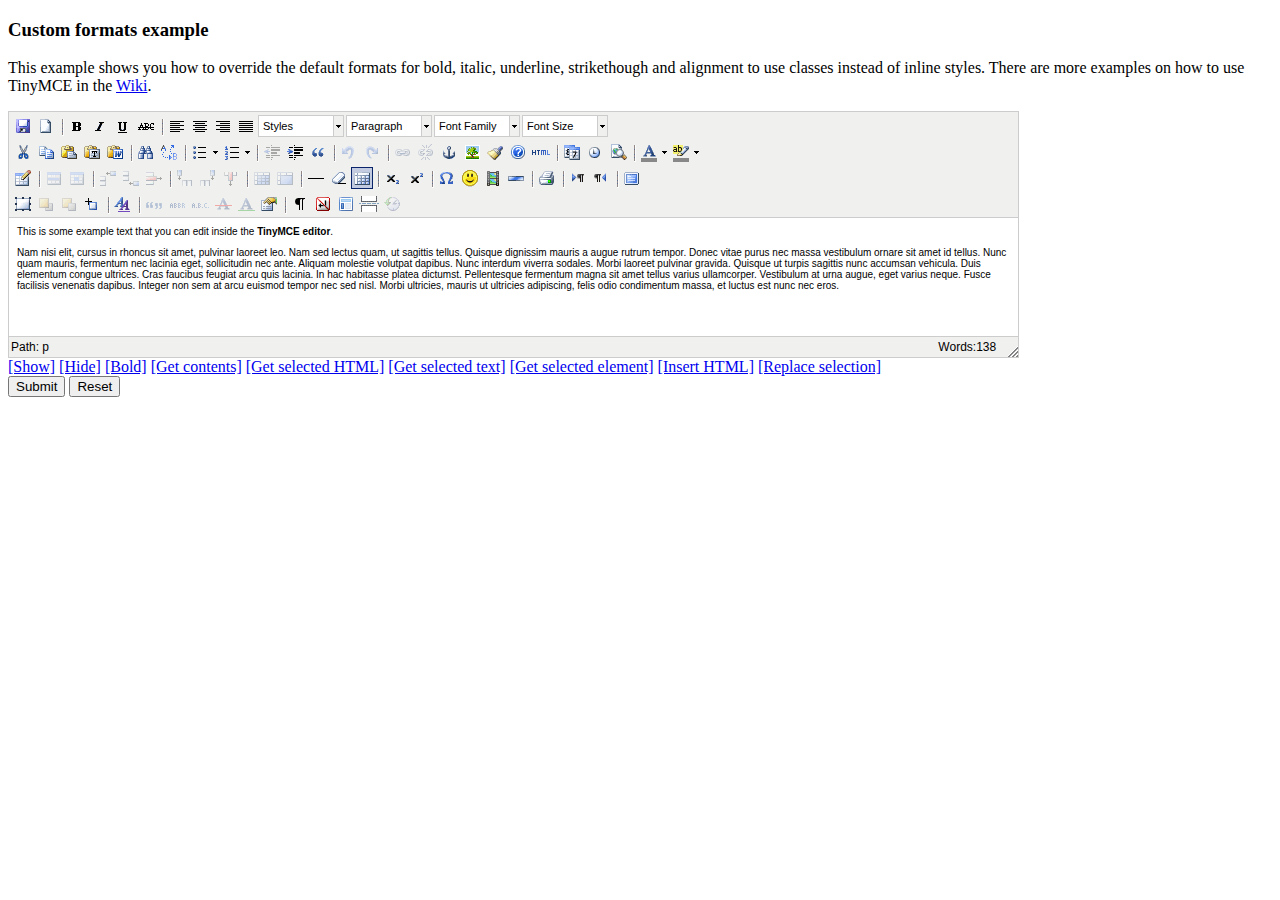
<file: staticfiles/grappelli/tinymce/examples/custom_formats.html>
<!DOCTYPE html PUBLIC "-//W3C//DTD XHTML 1.0 Strict//EN" "http://www.w3.org/TR/xhtml1/DTD/xhtml1-strict.dtd">
<html xmlns="http://www.w3.org/1999/xhtml">
<head>
<title>Custom formats example</title>

<!-- TinyMCE -->
<script type="text/javascript" src="../jscripts/tiny_mce/tiny_mce.js"></script>
<script type="text/javascript">
	tinyMCE.init({
		// General options
		mode : "textareas",
		theme : "advanced",
		plugins : "autolink,lists,pagebreak,style,layer,table,save,advhr,advimage,advlink,emotions,iespell,inlinepopups,insertdatetime,preview,media,searchreplace,print,contextmenu,paste,directionality,fullscreen,noneditable,visualchars,nonbreaking,xhtmlxtras,template,wordcount,advlist,autosave",

		// Theme options
		theme_advanced_buttons1 : "save,newdocument,|,bold,italic,underline,strikethrough,|,justifyleft,justifycenter,justifyright,justifyfull,styleselect,formatselect,fontselect,fontsizeselect",
		theme_advanced_buttons2 : "cut,copy,paste,pastetext,pasteword,|,search,replace,|,bullist,numlist,|,outdent,indent,blockquote,|,undo,redo,|,link,unlink,anchor,image,cleanup,help,code,|,insertdate,inserttime,preview,|,forecolor,backcolor",
		theme_advanced_buttons3 : "tablecontrols,|,hr,removeformat,visualaid,|,sub,sup,|,charmap,emotions,iespell,media,advhr,|,print,|,ltr,rtl,|,fullscreen",
		theme_advanced_buttons4 : "insertlayer,moveforward,movebackward,absolute,|,styleprops,|,cite,abbr,acronym,del,ins,attribs,|,visualchars,nonbreaking,template,pagebreak,restoredraft",
		theme_advanced_toolbar_location : "top",
		theme_advanced_toolbar_align : "left",
		theme_advanced_statusbar_location : "bottom",
		theme_advanced_resizing : true,

		// Example content CSS (should be your site CSS)
		content_css : "css/content.css",

		// Drop lists for link/image/media/template dialogs
		template_external_list_url : "lists/template_list.js",
		external_link_list_url : "lists/link_list.js",
		external_image_list_url : "lists/image_list.js",
		media_external_list_url : "lists/media_list.js",

		// Style formats
		style_formats : [
			{title : 'Bold text', inline : 'b'},
			{title : 'Red text', inline : 'span', styles : {color : '#ff0000'}},
			{title : 'Red header', block : 'h1', styles : {color : '#ff0000'}},
			{title : 'Example 1', inline : 'span', classes : 'example1'},
			{title : 'Example 2', inline : 'span', classes : 'example2'},
			{title : 'Table styles'},
			{title : 'Table row 1', selector : 'tr', classes : 'tablerow1'}
		],

		formats : {
			alignleft : {selector : 'p,h1,h2,h3,h4,h5,h6,td,th,div,ul,ol,li,table,img', classes : 'left'},
			aligncenter : {selector : 'p,h1,h2,h3,h4,h5,h6,td,th,div,ul,ol,li,table,img', classes : 'center'},
			alignright : {selector : 'p,h1,h2,h3,h4,h5,h6,td,th,div,ul,ol,li,table,img', classes : 'right'},
			alignfull : {selector : 'p,h1,h2,h3,h4,h5,h6,td,th,div,ul,ol,li,table,img', classes : 'full'},
			bold : {inline : 'span', 'classes' : 'bold'},
			italic : {inline : 'span', 'classes' : 'italic'},
			underline : {inline : 'span', 'classes' : 'underline', exact : true},
			strikethrough : {inline : 'del'}
		},

		// Replace values for the template plugin
		template_replace_values : {
			username : "Some User",
			staffid : "991234"
		}
	});
</script>
<!-- /TinyMCE -->

</head>
<body>

<form method="post" action="http://tinymce.moxiecode.com/dump.php?example=true">
	<div>
		<h3>Custom formats example</h3>

		<p>
			This example shows you how to override the default formats for bold, italic, underline, strikethough and alignment to use classes instead of inline styles.
			There are more examples on how to use TinyMCE in the <a href="http://tinymce.moxiecode.com/examples/">Wiki</a>.
		</p>

		<!-- Gets replaced with TinyMCE, remember HTML in a textarea should be encoded -->
		<div>
			<textarea id="elm1" name="elm1" rows="15" cols="80" style="width: 80%">
				&lt;p&gt;
					This is some example text that you can edit inside the &lt;strong&gt;TinyMCE editor&lt;/strong&gt;.
				&lt;/p&gt;
				&lt;p&gt;
				Nam nisi elit, cursus in rhoncus sit amet, pulvinar laoreet leo. Nam sed lectus quam, ut sagittis tellus. Quisque dignissim mauris a augue rutrum tempor. Donec vitae purus nec massa vestibulum ornare sit amet id tellus. Nunc quam mauris, fermentum nec lacinia eget, sollicitudin nec ante. Aliquam molestie volutpat dapibus. Nunc interdum viverra sodales. Morbi laoreet pulvinar gravida. Quisque ut turpis sagittis nunc accumsan vehicula. Duis elementum congue ultrices. Cras faucibus feugiat arcu quis lacinia. In hac habitasse platea dictumst. Pellentesque fermentum magna sit amet tellus varius ullamcorper. Vestibulum at urna augue, eget varius neque. Fusce facilisis venenatis dapibus. Integer non sem at arcu euismod tempor nec sed nisl. Morbi ultricies, mauris ut ultricies adipiscing, felis odio condimentum massa, et luctus est nunc nec eros.
				&lt;/p&gt;
			</textarea>
		</div>

		<!-- Some integration calls -->
		<a href="javascript:;" onmousedown="tinyMCE.get('elm1').show();">[Show]</a>
		<a href="javascript:;" onmousedown="tinyMCE.get('elm1').hide();">[Hide]</a>
		<a href="javascript:;" onmousedown="tinyMCE.get('elm1').execCommand('Bold');">[Bold]</a>
		<a href="javascript:;" onmousedown="alert(tinyMCE.get('elm1').getContent());">[Get contents]</a>
		<a href="javascript:;" onmousedown="alert(tinyMCE.get('elm1').selection.getContent());">[Get selected HTML]</a>
		<a href="javascript:;" onmousedown="alert(tinyMCE.get('elm1').selection.getContent({format : 'text'}));">[Get selected text]</a>
		<a href="javascript:;" onmousedown="alert(tinyMCE.get('elm1').selection.getNode().nodeName);">[Get selected element]</a>
		<a href="javascript:;" onmousedown="tinyMCE.execCommand('mceInsertContent',false,'<b>Hello world!!</b>');">[Insert HTML]</a>
		<a href="javascript:;" onmousedown="tinyMCE.execCommand('mceReplaceContent',false,'<b>{$selection}</b>');">[Replace selection]</a>

		<br />
		<input type="submit" name="save" value="Submit" />
		<input type="reset" name="reset" value="Reset" />
	</div>
</form>
<script type="text/javascript">
if (document.location.protocol == 'file:') {
	alert("The examples might not work properly on the local file system due to security settings in your browser. Please use a real webserver.");
}
</script>
</body>
</html>
</file>
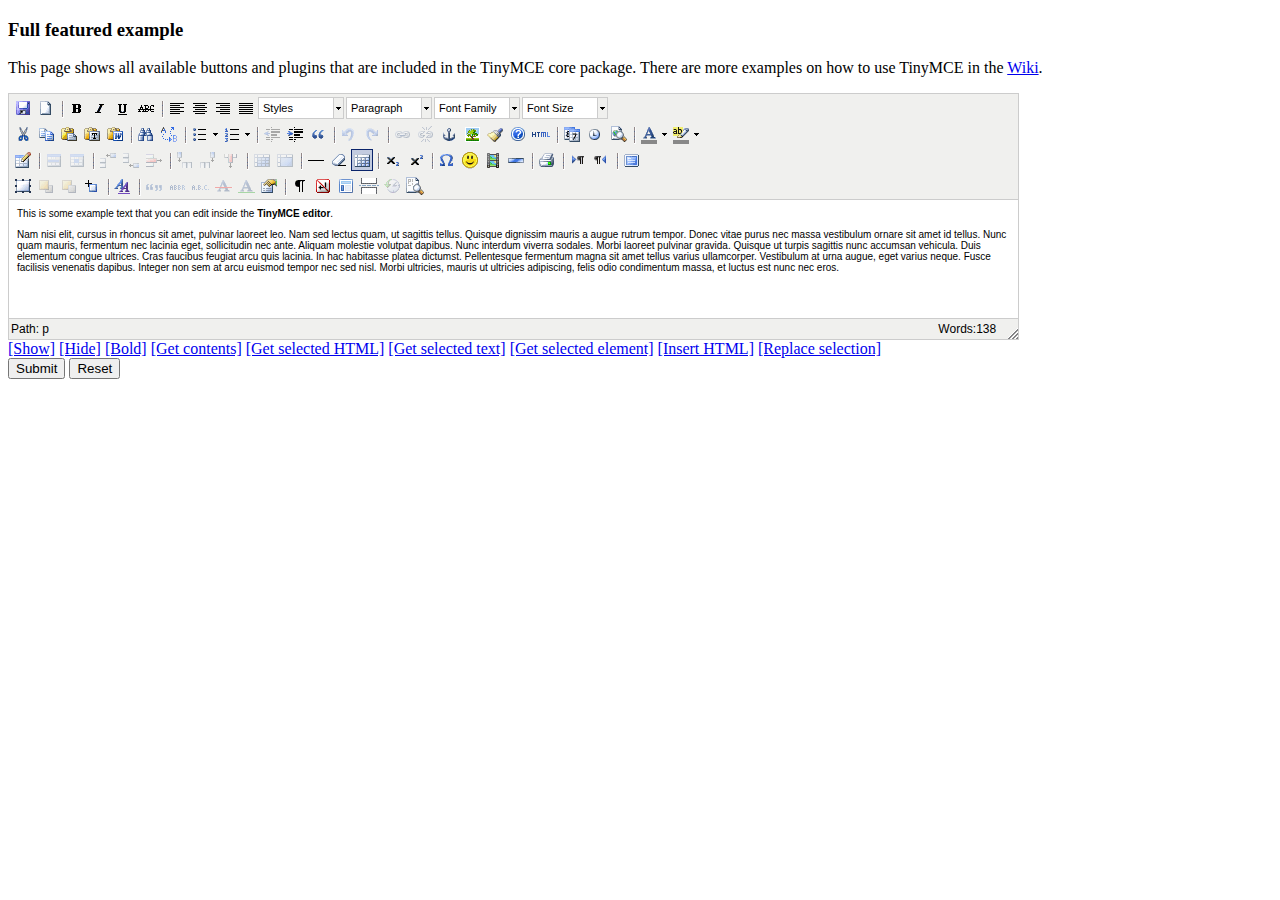
<file: staticfiles/grappelli/tinymce/examples/full.html>
<!DOCTYPE html PUBLIC "-//W3C//DTD XHTML 1.0 Strict//EN" "http://www.w3.org/TR/xhtml1/DTD/xhtml1-strict.dtd">
<html xmlns="http://www.w3.org/1999/xhtml">
<head>
<title>Full featured example</title>
<meta http-equiv="X-UA-Compatible" content="IE=edge" />
<!-- TinyMCE -->
<script type="text/javascript" src="../jscripts/tiny_mce/tiny_mce.js"></script>
<script type="text/javascript">
	tinyMCE.init({
		// General options
		mode : "textareas",
		theme : "advanced",
		plugins : "autolink,lists,pagebreak,style,layer,table,save,advhr,advimage,advlink,emotions,iespell,inlinepopups,insertdatetime,preview,media,searchreplace,print,contextmenu,paste,directionality,fullscreen,noneditable,visualchars,nonbreaking,xhtmlxtras,template,wordcount,advlist,autosave,visualblocks",

		// Theme options
		theme_advanced_buttons1 : "save,newdocument,|,bold,italic,underline,strikethrough,|,justifyleft,justifycenter,justifyright,justifyfull,styleselect,formatselect,fontselect,fontsizeselect",
		theme_advanced_buttons2 : "cut,copy,paste,pastetext,pasteword,|,search,replace,|,bullist,numlist,|,outdent,indent,blockquote,|,undo,redo,|,link,unlink,anchor,image,cleanup,help,code,|,insertdate,inserttime,preview,|,forecolor,backcolor",
		theme_advanced_buttons3 : "tablecontrols,|,hr,removeformat,visualaid,|,sub,sup,|,charmap,emotions,iespell,media,advhr,|,print,|,ltr,rtl,|,fullscreen",
		theme_advanced_buttons4 : "insertlayer,moveforward,movebackward,absolute,|,styleprops,|,cite,abbr,acronym,del,ins,attribs,|,visualchars,nonbreaking,template,pagebreak,restoredraft,visualblocks",
		theme_advanced_toolbar_location : "top",
		theme_advanced_toolbar_align : "left",
		theme_advanced_statusbar_location : "bottom",
		theme_advanced_resizing : true,

		// Example content CSS (should be your site CSS)
		content_css : "css/content.css",

		// Drop lists for link/image/media/template dialogs
		template_external_list_url : "lists/template_list.js",
		external_link_list_url : "lists/link_list.js",
		external_image_list_url : "lists/image_list.js",
		media_external_list_url : "lists/media_list.js",

		// Style formats
		style_formats : [
			{title : 'Bold text', inline : 'b'},
			{title : 'Red text', inline : 'span', styles : {color : '#ff0000'}},
			{title : 'Red header', block : 'h1', styles : {color : '#ff0000'}},
			{title : 'Example 1', inline : 'span', classes : 'example1'},
			{title : 'Example 2', inline : 'span', classes : 'example2'},
			{title : 'Table styles'},
			{title : 'Table row 1', selector : 'tr', classes : 'tablerow1'}
		],

		// Replace values for the template plugin
		template_replace_values : {
			username : "Some User",
			staffid : "991234"
		}
	});
</script>
<!-- /TinyMCE -->

</head>
<body role="application">

<form method="post" action="http://tinymce.moxiecode.com/dump.php?example=true">
	<div>
		<h3>Full featured example</h3>

		<p>
			This page shows all available buttons and plugins that are included in the TinyMCE core package.
			There are more examples on how to use TinyMCE in the <a href="http://tinymce.moxiecode.com/examples/">Wiki</a>.
		</p>

		<!-- Gets replaced with TinyMCE, remember HTML in a textarea should be encoded -->
		<div>
			<textarea id="elm1" name="elm1" rows="15" cols="80" style="width: 80%">
				&lt;p&gt;
					This is some example text that you can edit inside the &lt;strong&gt;TinyMCE editor&lt;/strong&gt;.
				&lt;/p&gt;
				&lt;p&gt;
				Nam nisi elit, cursus in rhoncus sit amet, pulvinar laoreet leo. Nam sed lectus quam, ut sagittis tellus. Quisque dignissim mauris a augue rutrum tempor. Donec vitae purus nec massa vestibulum ornare sit amet id tellus. Nunc quam mauris, fermentum nec lacinia eget, sollicitudin nec ante. Aliquam molestie volutpat dapibus. Nunc interdum viverra sodales. Morbi laoreet pulvinar gravida. Quisque ut turpis sagittis nunc accumsan vehicula. Duis elementum congue ultrices. Cras faucibus feugiat arcu quis lacinia. In hac habitasse platea dictumst. Pellentesque fermentum magna sit amet tellus varius ullamcorper. Vestibulum at urna augue, eget varius neque. Fusce facilisis venenatis dapibus. Integer non sem at arcu euismod tempor nec sed nisl. Morbi ultricies, mauris ut ultricies adipiscing, felis odio condimentum massa, et luctus est nunc nec eros.
				&lt;/p&gt;
			</textarea>
		</div>

		<!-- Some integration calls -->
		<a href="javascript:;" onclick="tinyMCE.get('elm1').show();return false;">[Show]</a>
		<a href="javascript:;" onclick="tinyMCE.get('elm1').hide();return false;">[Hide]</a>
		<a href="javascript:;" onclick="tinyMCE.get('elm1').execCommand('Bold');return false;">[Bold]</a>
		<a href="javascript:;" onclick="alert(tinyMCE.get('elm1').getContent());return false;">[Get contents]</a>
		<a href="javascript:;" onclick="alert(tinyMCE.get('elm1').selection.getContent());return false;">[Get selected HTML]</a>
		<a href="javascript:;" onclick="alert(tinyMCE.get('elm1').selection.getContent({format : 'text'}));return false;">[Get selected text]</a>
		<a href="javascript:;" onclick="alert(tinyMCE.get('elm1').selection.getNode().nodeName);return false;">[Get selected element]</a>
		<a href="javascript:;" onclick="tinyMCE.execCommand('mceInsertContent',false,'<b>Hello world!!</b>');return false;">[Insert HTML]</a>
		<a href="javascript:;" onclick="tinyMCE.execCommand('mceReplaceContent',false,'<b>{$selection}</b>');return false;">[Replace selection]</a>

		<br />
		<input type="submit" name="save" value="Submit" />
		<input type="reset" name="reset" value="Reset" />
	</div>
</form>

<script type="text/javascript">
if (document.location.protocol == 'file:') {
	alert("The examples might not work properly on the local file system due to security settings in your browser. Please use a real webserver.");
}
</script>
</body>
</html>
</file>
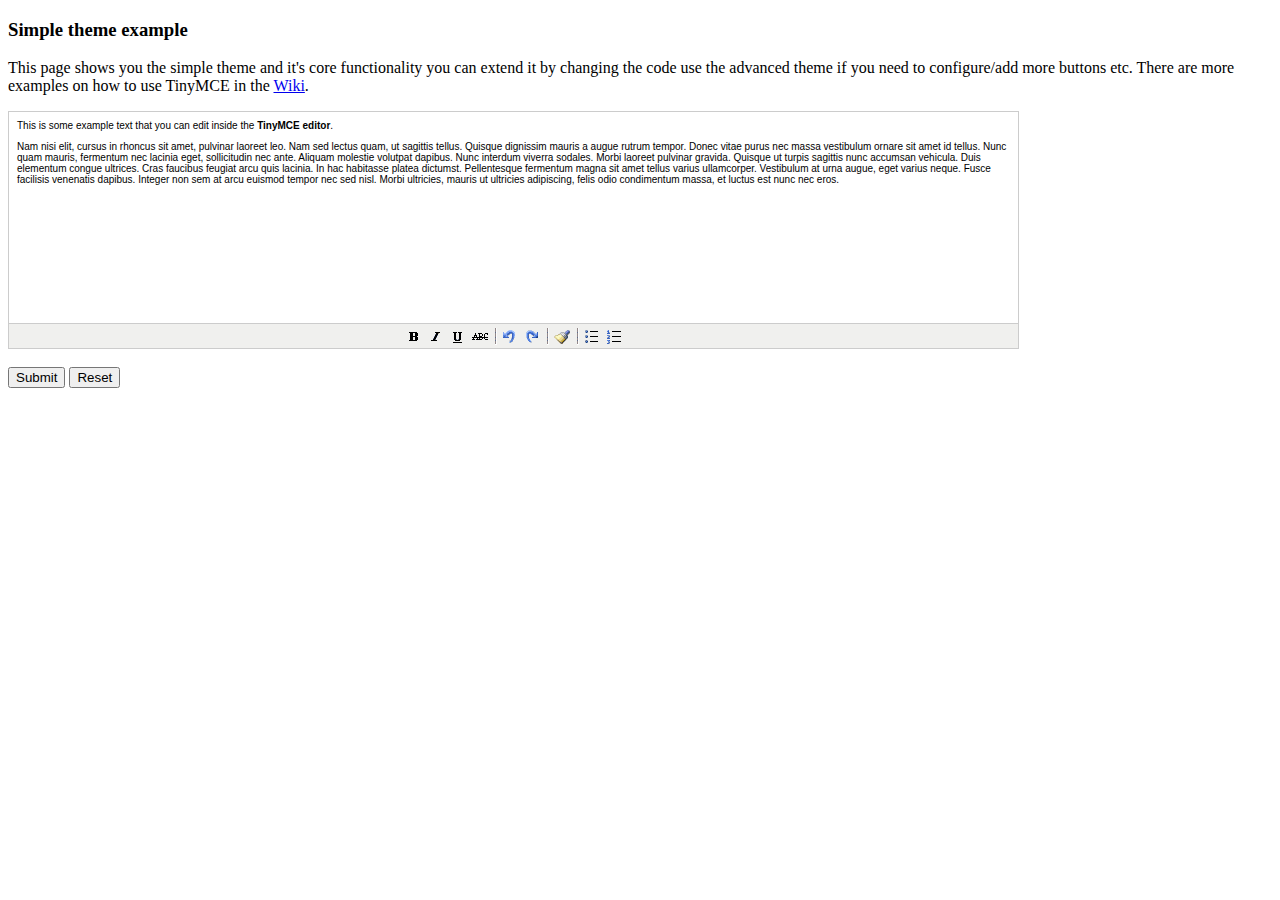
<file: staticfiles/grappelli/tinymce/examples/simple.html>
<!DOCTYPE html PUBLIC "-//W3C//DTD XHTML 1.0 Strict//EN" "http://www.w3.org/TR/xhtml1/DTD/xhtml1-strict.dtd">
<html xmlns="http://www.w3.org/1999/xhtml">
<head>
<title>Simple theme example</title>

<!-- TinyMCE -->
<script type="text/javascript" src="../jscripts/tiny_mce/tiny_mce.js"></script>
<script type="text/javascript">
	tinyMCE.init({
		mode : "textareas",
		theme : "simple"
	});
</script>
<!-- /TinyMCE -->

</head>
<body>

<form method="post" action="http://tinymce.moxiecode.com/dump.php?example=true">
	<h3>Simple theme example</h3>

	<p>
		This page shows you the simple theme and it's core functionality you can extend it by changing the code use the advanced theme if you need to configure/add more buttons etc.
		There are more examples on how to use TinyMCE in the <a href="http://tinymce.moxiecode.com/examples/">Wiki</a>.
	</p>

	<!-- Gets replaced with TinyMCE, remember HTML in a textarea should be encoded -->
	<textarea id="elm1" name="elm1" rows="15" cols="80" style="width: 80%">
		&lt;p&gt;
			This is some example text that you can edit inside the &lt;strong&gt;TinyMCE editor&lt;/strong&gt;.
		&lt;/p&gt;
		&lt;p&gt;
		Nam nisi elit, cursus in rhoncus sit amet, pulvinar laoreet leo. Nam sed lectus quam, ut sagittis tellus. Quisque dignissim mauris a augue rutrum tempor. Donec vitae purus nec massa vestibulum ornare sit amet id tellus. Nunc quam mauris, fermentum nec lacinia eget, sollicitudin nec ante. Aliquam molestie volutpat dapibus. Nunc interdum viverra sodales. Morbi laoreet pulvinar gravida. Quisque ut turpis sagittis nunc accumsan vehicula. Duis elementum congue ultrices. Cras faucibus feugiat arcu quis lacinia. In hac habitasse platea dictumst. Pellentesque fermentum magna sit amet tellus varius ullamcorper. Vestibulum at urna augue, eget varius neque. Fusce facilisis venenatis dapibus. Integer non sem at arcu euismod tempor nec sed nisl. Morbi ultricies, mauris ut ultricies adipiscing, felis odio condimentum massa, et luctus est nunc nec eros.
		&lt;/p&gt;
	</textarea>

	<br />
	<input type="submit" name="save" value="Submit" />
	<input type="reset" name="reset" value="Reset" />
</form>
<script type="text/javascript">
if (document.location.protocol == 'file:') {
	alert("The examples might not work properly on the local file system due to security settings in your browser. Please use a real webserver.");
}
</script>
</body>
</html>
</file>
